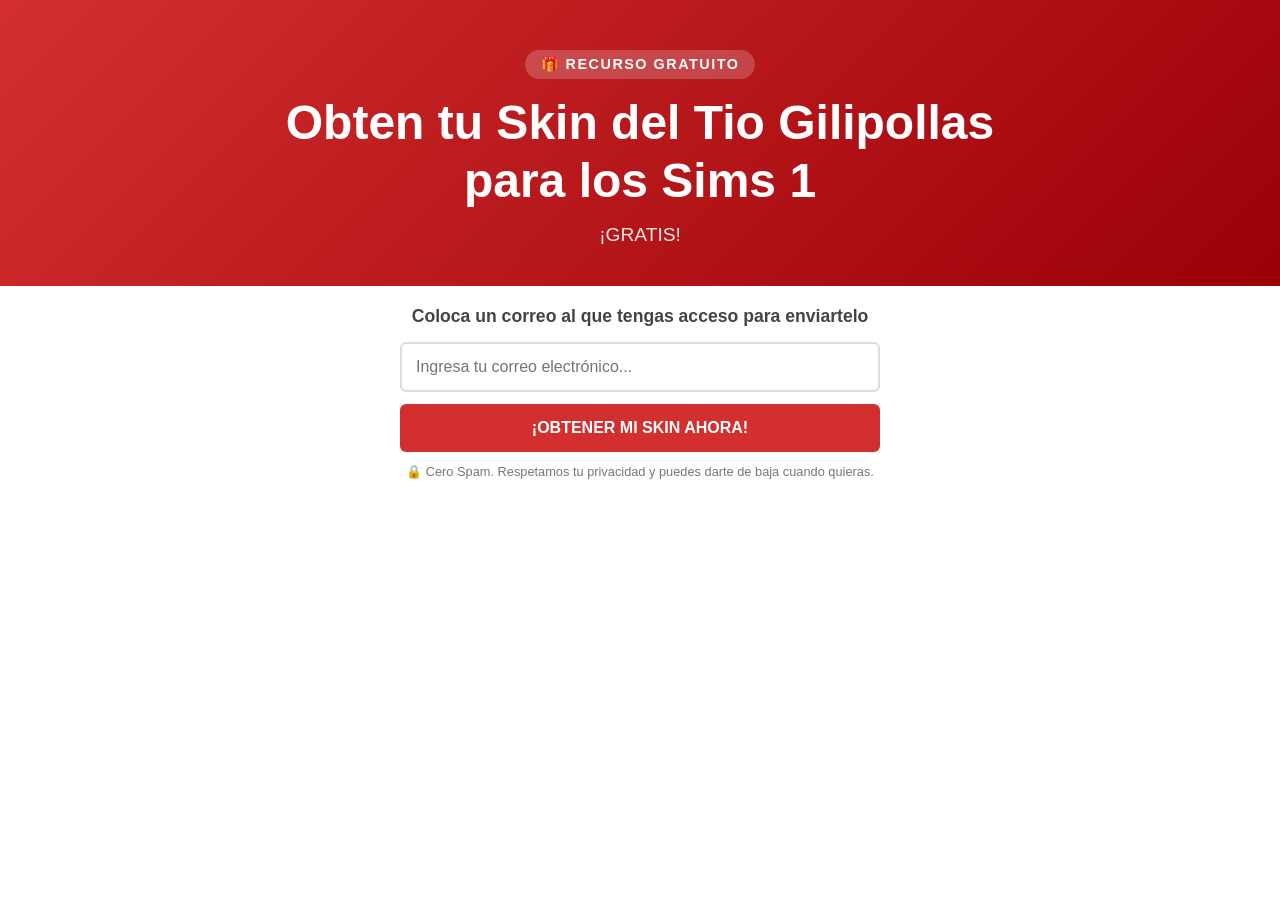
<file: index.html>
<!DOCTYPE html>
<html lang="es">
<head>
    <meta charset="UTF-8">
    <meta name="viewport" content="width=device-width, initial-scale=1.0">
    <title>Lead Magnet - Descarga Gratis</title>
    <style>
        * {
            box-sizing: border-box;
            margin: 0;
            padding: 0;
            font-family: 'Segoe UI', Tahoma, Geneva, Verdana, sans-serif;
        }

        body {
            background-color: #ffffff;
            color: #333;
        }

        /* 1. Encabezado Rojo */
        .hero-section {
            background: linear-gradient(135deg, #d32f2f, #9a0007);
            color: #ffffff;
            text-align: center;
            padding: 50px 20px 40px;
        }

        .hero-container {
            max-width: 800px;
            margin: 0 auto;
        }

        .tagline {
            text-transform: uppercase;
            font-weight: 700;
            letter-spacing: 1.5px;
            font-size: 0.9rem;
            background-color: rgba(255, 255, 255, 0.2);
            display: inline-block;
            padding: 6px 16px;
            border-radius: 20px;
            margin-bottom: 15px;
        }

        .hero-title {
            font-size: 3rem;
            line-height: 1.2;
            margin-bottom: 15px;
            font-weight: 800;
        }

        .hero-subtitle {
            font-size: 1.2rem;
            opacity: 0.9;
        }

        /* 2. Sección Blanca pegada justo debajo */
        .form-section {
            background-color: #ffffff;
            padding: 20px 20px 60px 20px; /* Mínima separación con el header */
            margin-top: 0; /* Totalmente pegado */
            width: 100%;
        }

        .form-container {
            max-width: 480px;
            margin: 0 auto; /* Centrado horizontal del contenido */
            text-align: center;
        }

        .form-title {
            font-size: 1.1rem;
            color: #444;
            margin-bottom: 15px;
            font-weight: 600;
        }

        .lead-form {
            display: flex;
            flex-direction: column;
            gap: 12px;
        }

        .input-email {
            width: 100%;
            padding: 14px;
            border: 2px solid #ddd;
            border-radius: 6px;
            font-size: 1rem;
            outline: none;
            transition: border-color 0.2s ease;
        }

        .input-email:focus {
            border-color: #d32f2f;
        }

        .btn-submit {
            background-color: #d32f2f;
            color: #ffffff;
            border: none;
            padding: 15px;
            font-size: 1rem;
            font-weight: 700;
            border-radius: 6px;
            cursor: pointer;
            transition: background-color 0.2s ease;
        }

        .btn-submit:hover {
            background-color: #b71c1c;
        }

        .privacy-note {
            font-size: 0.8rem;
            color: #777;
            margin-top: 12px;
        }

        @media (max-width: 600px) {
            .hero-title {
                font-size: 1.8rem;
            }
            .hero-subtitle {
                font-size: 1rem;
            }
        }
    </style>
</head>
<body>

    <!-- Encabezado Rojo -->
    <header class="hero-section">
        <div class="hero-container">
            <span class="tagline">🎁 Recurso Gratuito</span>
            <h1 class="hero-title">Obten tu Skin del Tio Gilipollas para los Sims 1</h1>
            <p class="hero-subtitle">¡GRATIS!</p>
        </div>
    </header>

    <!-- Sección Blanca directamente debajo -->
    <section class="form-section">
        <div class="form-container">
            <h2 class="form-title">Coloca un correo al que tengas acceso para enviartelo</h2>
            
            <form class="lead-form" action="#" method="POST">
                <input 
                    type="email" 
                    class="input-email" 
                    placeholder="Ingresa tu correo electrónico..." 
                    required
                >
                <button type="submit" class="btn-submit">
                    ¡OBTENER MI SKIN AHORA!
                </button>
            </form>

            <p class="privacy-note">🔒 Cero Spam. Respetamos tu privacidad y puedes darte de baja cuando quieras.</p>
        </div>
    </section>

</body>
</html>
</file>
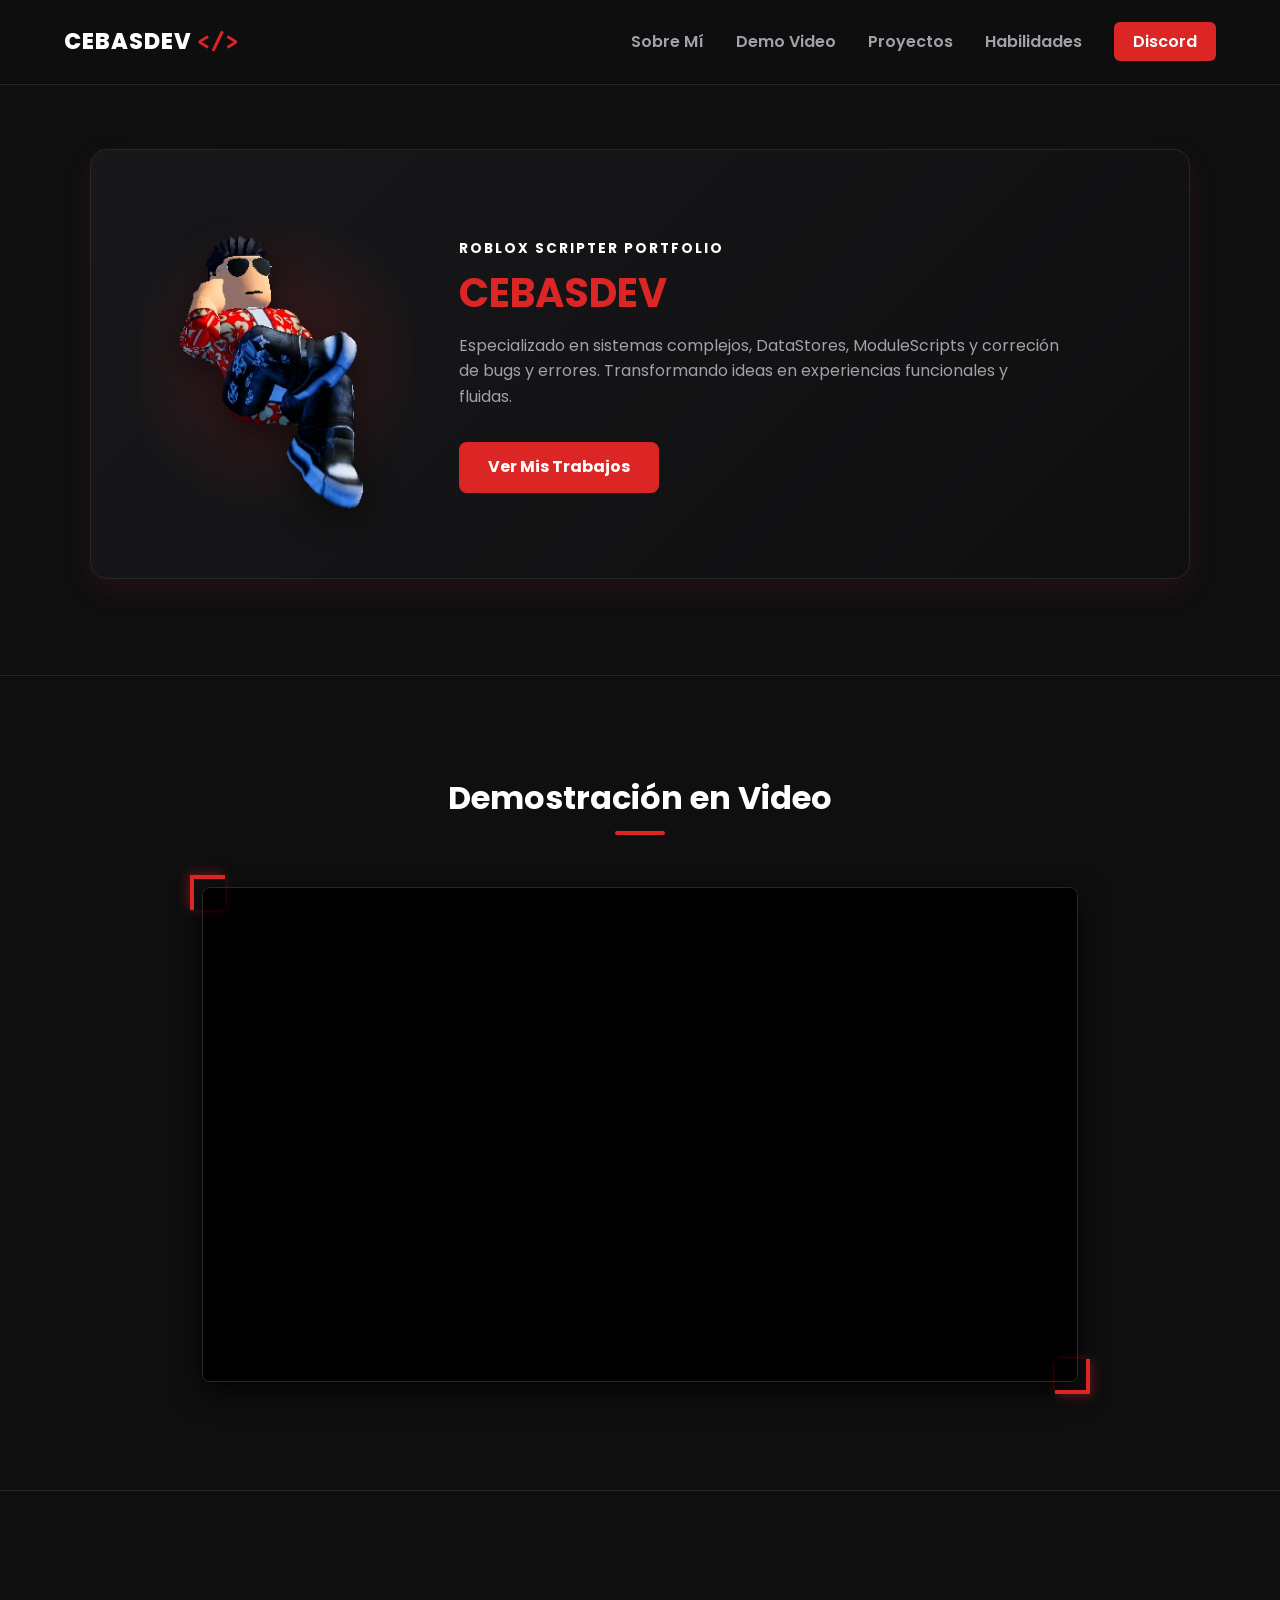
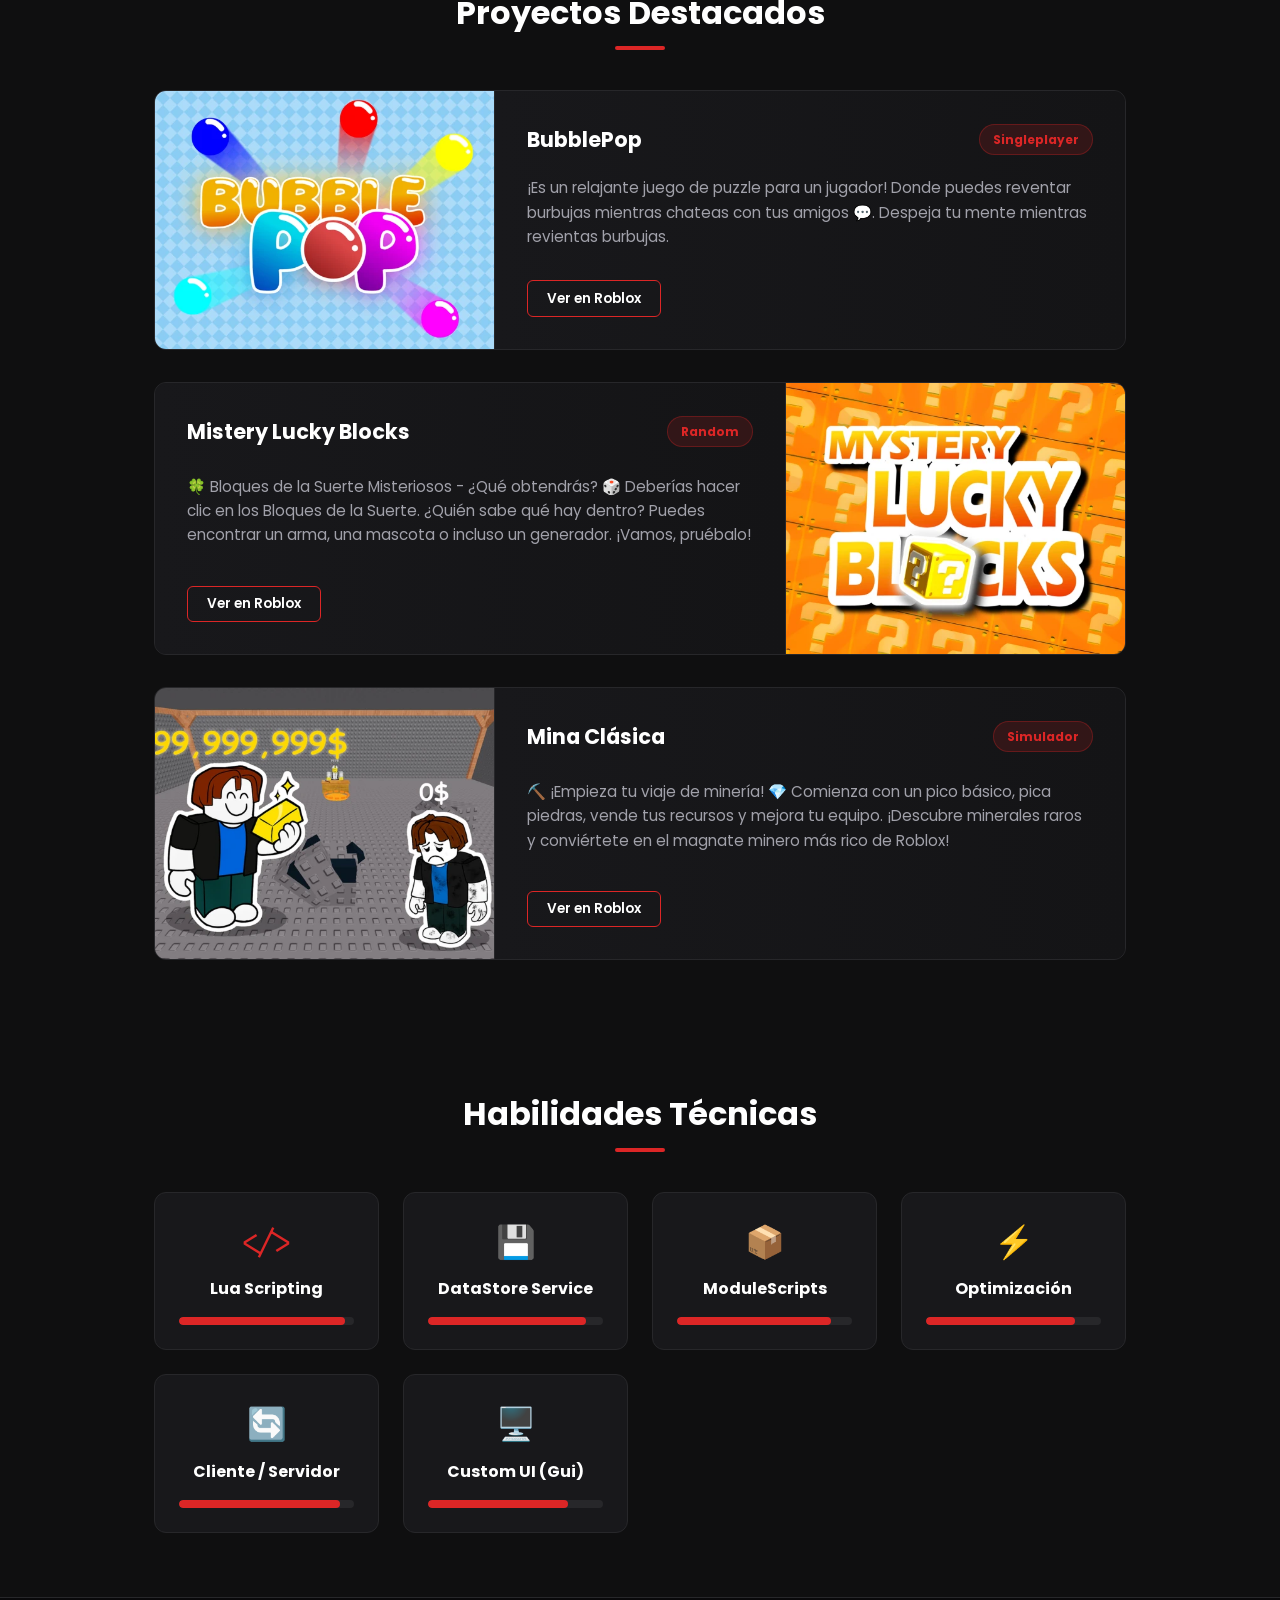
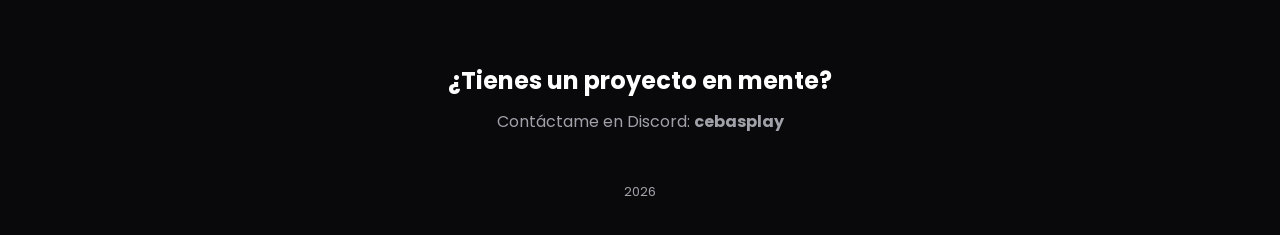
<file: portafolio/index.html>
<!DOCTYPE html>
<html lang="es">
<head>
  <meta charset="UTF-8" />
  <meta name="viewport" content="width=device-width, initial-scale=1.0" />
  <title>CebasDev Portafolio</title>
  <link rel="stylesheet" href="style.css" />
  <link rel="preconnect" href="https://fonts.googleapis.com">
  <link href="https://fonts.googleapis.com/css2?family=Poppins:wght@400;600;700;800&family=Fira+Code:wght@500&display=swap" rel="stylesheet">
</head>
<body>

  <!-- Navegación -->
  <nav class="navbar">
    <div class="logo">CEBASDEV <span>&lt;/&gt;</span></div>
    <ul class="nav-links">
      <li><a href="#about">Sobre Mí</a></li>
      <li><a href="#showcase">Demo Video</a></li>
      <li><a href="#projects">Proyectos</a></li>
      <li><a href="#skills">Habilidades</a></li>
      <li><a href="#contact" class="btn-discord">Discord</a></li>
    </ul>
  </nav>

  <!-- Banner Principal (Hero / Sobre Mí) -->
  <header class="hero" id="about">
    <div class="hero-container">
      <div class="avatar-card">
        <!-- Reemplaza "tu-avatar.png" por la imagen de tu personaje -->
        <img src="avatar.webp" alt="Roblox Avatar" class="avatar-img" />
      </div>
      <div class="hero-text">
        <span class="badge">ROBLOX SCRIPTER PORTFOLIO</span>
        <h1>CEBASDEV</h1>
        <p>
          Especializado en sistemas complejos, DataStores, ModuleScripts y correción de bugs y errores. 
          Transformando ideas en experiencias funcionales y fluidas.
        </p>
        <a href="#projects" class="btn-primary">Ver Mis Trabajos</a>
      </div>
    </div>
  </header>

  <hr class="divider">

  <!-- SECCIÓN: Video Showcase de YouTube (Entre Sobre Mí y Proyectos) -->
  <section class="section video-section" id="showcase">
    <h2 class="section-title">Demostración en Video</h2>
    
    <div class="video-container">
      <!-- Adorno de esquina: Superior Izquierda -->
      <div class="corner-accent corner-top-left"></div>
      
      <!-- Adorno de esquina: Inferior Derecha -->
      <div class="corner-accent corner-bottom-right"></div>

      <!-- Marco contenedor del video -->
      <div class="video-wrapper">
        <iframe width="560" height="315" src="https://www.youtube.com/embed/IFz34Opqrpc?si=oqa0164y4Cgnpw1p" title="YouTube video player" frameborder="0" allow="accelerometer; autoplay; clipboard-write; encrypted-media; gyroscope; picture-in-picture; web-share" referrerpolicy="strict-origin-when-cross-origin" allowfullscreen></iframe>
      </div>
    </div>
  </section>

  <hr class="divider">

  <!-- Sección de Proyectos (Rectángulos con imagen alterna) -->
  <section class="section" id="projects">
    <h2 class="section-title">Proyectos Destacados</h2>
    <div class="projects-list">
      
      <!-- Proyecto 1: Imagen a la izquierda -->
      <div class="project-row">
        <div class="project-preview">
          <div class="preview-overlay"></div>
          <img src="bubble.webp" alt="Roblox Avatar" class="bubble" />
        </div>
        <div class="project-info">
          <div class="project-header">
            <h3>BubblePop</h3>
            <span class="tech-tag">Singleplayer</span>
          </div>
          <p>
            ¡Es un relajante juego de puzzle para un jugador! Donde puedes reventar burbujas mientras chateas con tus amigos 💬. Despeja tu mente mientras revientas burbujas.
          </p>
          <div class="project-links">
            <a href="https://www.roblox.com/es/games/131857279034763/Bubble-Pop" target="_blank" class="btn-secondary">Ver en Roblox</a>
          </div>
        </div>
      </div>

      <!-- Proyecto 2: Imagen a la DERECHA (clase "reverse") -->
      <div class="project-row reverse">
        <div class="project-preview">
          <div class="preview-overlay"></div>
          <img src="lucky.webp" alt="Roblox Avatar" class="lucky" />
        </div>
        <div class="project-info">
          <div class="project-header">
            <h3>Mistery Lucky Blocks</h3>
            <span class="tech-tag">Random</span>
          </div>
          <p>
            🍀 Bloques de la Suerte Misteriosos - ¿Qué obtendrás? 🎲

Deberías hacer clic en los Bloques de la Suerte. ¿Quién sabe qué hay dentro? Puedes encontrar un arma, una mascota o incluso un generador. ¡Vamos, pruébalo!
          </p>
          <div class="project-links">
            <a href="https://www.roblox.com/es/games/132730002593833/Mystery-Lucky-Blocks" target="_blank" class="btn-secondary">Ver en Roblox</a>
          </div>
        </div>
      </div>

      <!-- Proyecto 3: Imagen a la izquierda -->
      <div class="project-row">
        <div class="project-preview">
          <div class="preview-overlay"></div>
          <img src="mina.webp" alt="Roblox Avatar" class="lucky" />
        </div>
        <div class="project-info">
          <div class="project-header">
            <h3>Mina Clásica</h3>
            <span class="tech-tag">Simulador</span>
          </div>
          <p>
⛏️ ¡Empieza tu viaje de minería! 💎

Comienza con un pico básico, pica piedras, vende tus recursos y mejora tu equipo. ¡Descubre minerales raros y conviértete en el magnate minero más rico de Roblox!
          </p>
          <div class="project-links">
            <a href="https://www.roblox.com/es/games/118177208524826/Mina-Cl-sica" target="_blank" class="btn-secondary">Ver en Roblox</a>
          </div>
        </div>
      </div>

    </div>
  </section>

  <!-- Sección de Habilidades -->
  <section class="section" id="skills">
    <h2 class="section-title">Habilidades Técnicas</h2>
    <div class="grid-skills">
      
      <div class="skill-card">
        <div class="skill-icon">&lt;/&gt;</div>
        <h4>Lua Scripting</h4>
        <div class="progress-bar"><div class="fill" style="width: 95%;"></div></div>
      </div>

      <div class="skill-card">
        <div class="skill-icon">💾</div>
        <h4>DataStore Service</h4>
        <div class="progress-bar"><div class="fill" style="width: 90%;"></div></div>
      </div>

      <div class="skill-card">
        <div class="skill-icon">📦</div>
        <h4>ModuleScripts</h4>
        <div class="progress-bar"><div class="fill" style="width: 88%;"></div></div>
      </div>

      <div class="skill-card">
        <div class="skill-icon">⚡</div>
        <h4>Optimización</h4>
        <div class="progress-bar"><div class="fill" style="width: 85%;"></div></div>
      </div>

      <div class="skill-card">
        <div class="skill-icon">🔄</div>
        <h4>Cliente / Servidor</h4>
        <div class="progress-bar"><div class="fill" style="width: 92%;"></div></div>
      </div>

      <div class="skill-card">
        <div class="skill-icon">🖥️</div>
        <h4>Custom UI (Gui)</h4>
        <div class="progress-bar"><div class="fill" style="width: 80%;"></div></div>
      </div>

    </div>
  </section>

  <!-- Pie de página / Contacto -->
  <footer class="footer" id="contact">
    <h3>¿Tienes un proyecto en mente?</h3>
    <p>Contáctame en Discord: <strong>cebasplay</strong></p>
    <p class="copyright">2026</p>
  </footer>

</body>
</html>
</file>
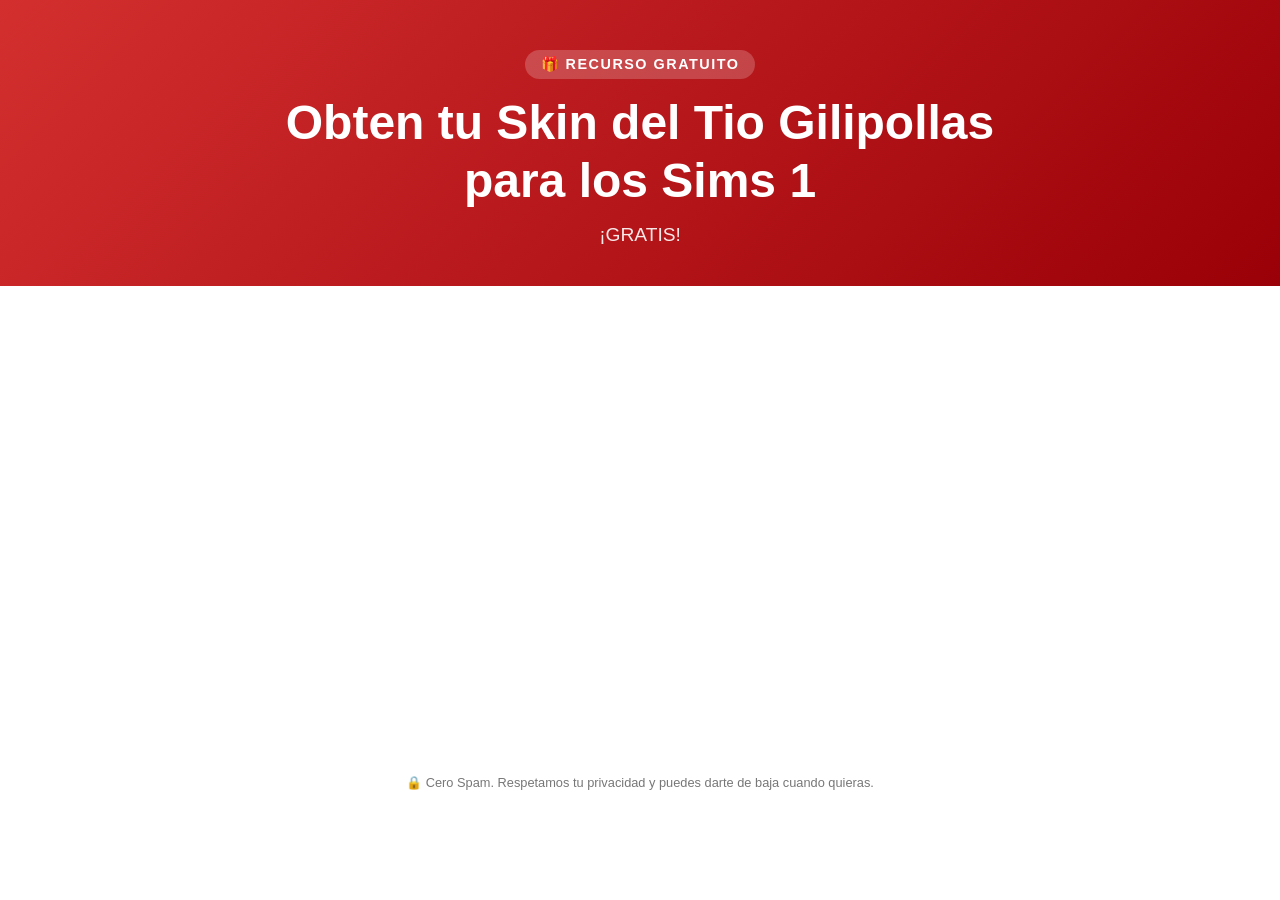
<file: tg.html>
<!DOCTYPE html>
<html lang="es">
<head>
    <meta charset="UTF-8">
    <meta name="viewport" content="width=device-width, initial-scale=1.0">
    <title>Descarga Gratis</title>
    <style>
        * {
            box-sizing: border-box;
            margin: 0;
            padding: 0;
            font-family: 'Segoe UI', Tahoma, Geneva, Verdana, sans-serif;
        }

        body {
            background-color: #ffffff;
            color: #333;
        }

        /* 1. Encabezado Rojo */
        .hero-section {
            background: linear-gradient(135deg, #d32f2f, #9a0007);
            color: #ffffff;
            text-align: center;
            padding: 50px 20px 40px;
        }

        .hero-container {
            max-width: 800px;
            margin: 0 auto;
        }

        .tagline {
            text-transform: uppercase;
            font-weight: 700;
            letter-spacing: 1.5px;
            font-size: 0.9rem;
            background-color: rgba(255, 255, 255, 0.2);
            display: inline-block;
            padding: 6px 16px;
            border-radius: 20px;
            margin-bottom: 15px;
        }

        .hero-title {
            font-size: 3rem;
            line-height: 1.2;
            margin-bottom: 15px;
            font-weight: 800;
        }

        .hero-subtitle {
            font-size: 1.2rem;
            opacity: 0.9;
        }

        /* 2. Sección Blanca pegada justo debajo */
        .form-section {
            background-color: #ffffff;
            padding: 20px 20px 60px 20px; /* Mínima separación con el header */
            margin-top: 0; /* Totalmente pegado */
            width: 100%;
        }

        .form-container {
            max-width: 480px;
            margin: 0 auto; /* Centrado horizontal del contenido */
            text-align: center;
        }

        .form-title {
            font-size: 0.9rem;
            color: #444;
            margin-bottom: 15px;
            font-weight: 600;
        }

        .lead-form {
            display: flex;
            flex-direction: column;
            gap: 12px;
        }

        .input-email {
            width: 100%;
            padding: 14px;
            border: 2px solid #ddd;
            border-radius: 6px;
            font-size: 1rem;
            outline: none;
            transition: border-color 0.2s ease;
        }

        .input-email:focus {
            border-color: #d32f2f;
        }

        .btn-submit {
            background-color: #d32f2f;
            color: #ffffff;
            border: none;
            padding: 15px;
            font-size: 1rem;
            font-weight: 700;
            border-radius: 6px;
            cursor: pointer;
            transition: background-color 0.2s ease;
        }

        .btn-submit:hover {
            background-color: #b71c1c;
        }

        .privacy-note {
            font-size: 0.8rem;
            color: #777;
            margin-top: 12px;
        }

        @media (max-width: 600px) {
            .hero-title {
                font-size: 1.8rem;
            }
            .hero-subtitle {
                font-size: 1rem;
            }
        }
    </style>
</head>
<body>

    <!-- Encabezado Rojo -->
    <header class="hero-section">
        <div class="hero-container">
            <span class="tagline">🎁 Recurso Gratuito</span>
            <h1 class="hero-title">Obten tu Skin del Tio Gilipollas para los Sims 1</h1>
            <p class="hero-subtitle">¡GRATIS!</p>
        </div>
    </header>

    <!-- Sección Blanca directamente debajo -->
    <section class="form-section">
        <div class="form-container">
            
            <iframe src="https://docs.google.com/forms/d/e/1FAIpQLSf26FWvfcUXqnZR4Nz-8b1ICX9a8cj4hBNWFx6KIaKGGbab3g/viewform?embedded=true" width="640" height="453" frameborder="0" marginheight="0" marginwidth="0">Cargando…</iframe>

            <p class="privacy-note">🔒 Cero Spam. Respetamos tu privacidad y puedes darte de baja cuando quieras.</p>
        </div>
    </section>

</body>
</html>
</file>
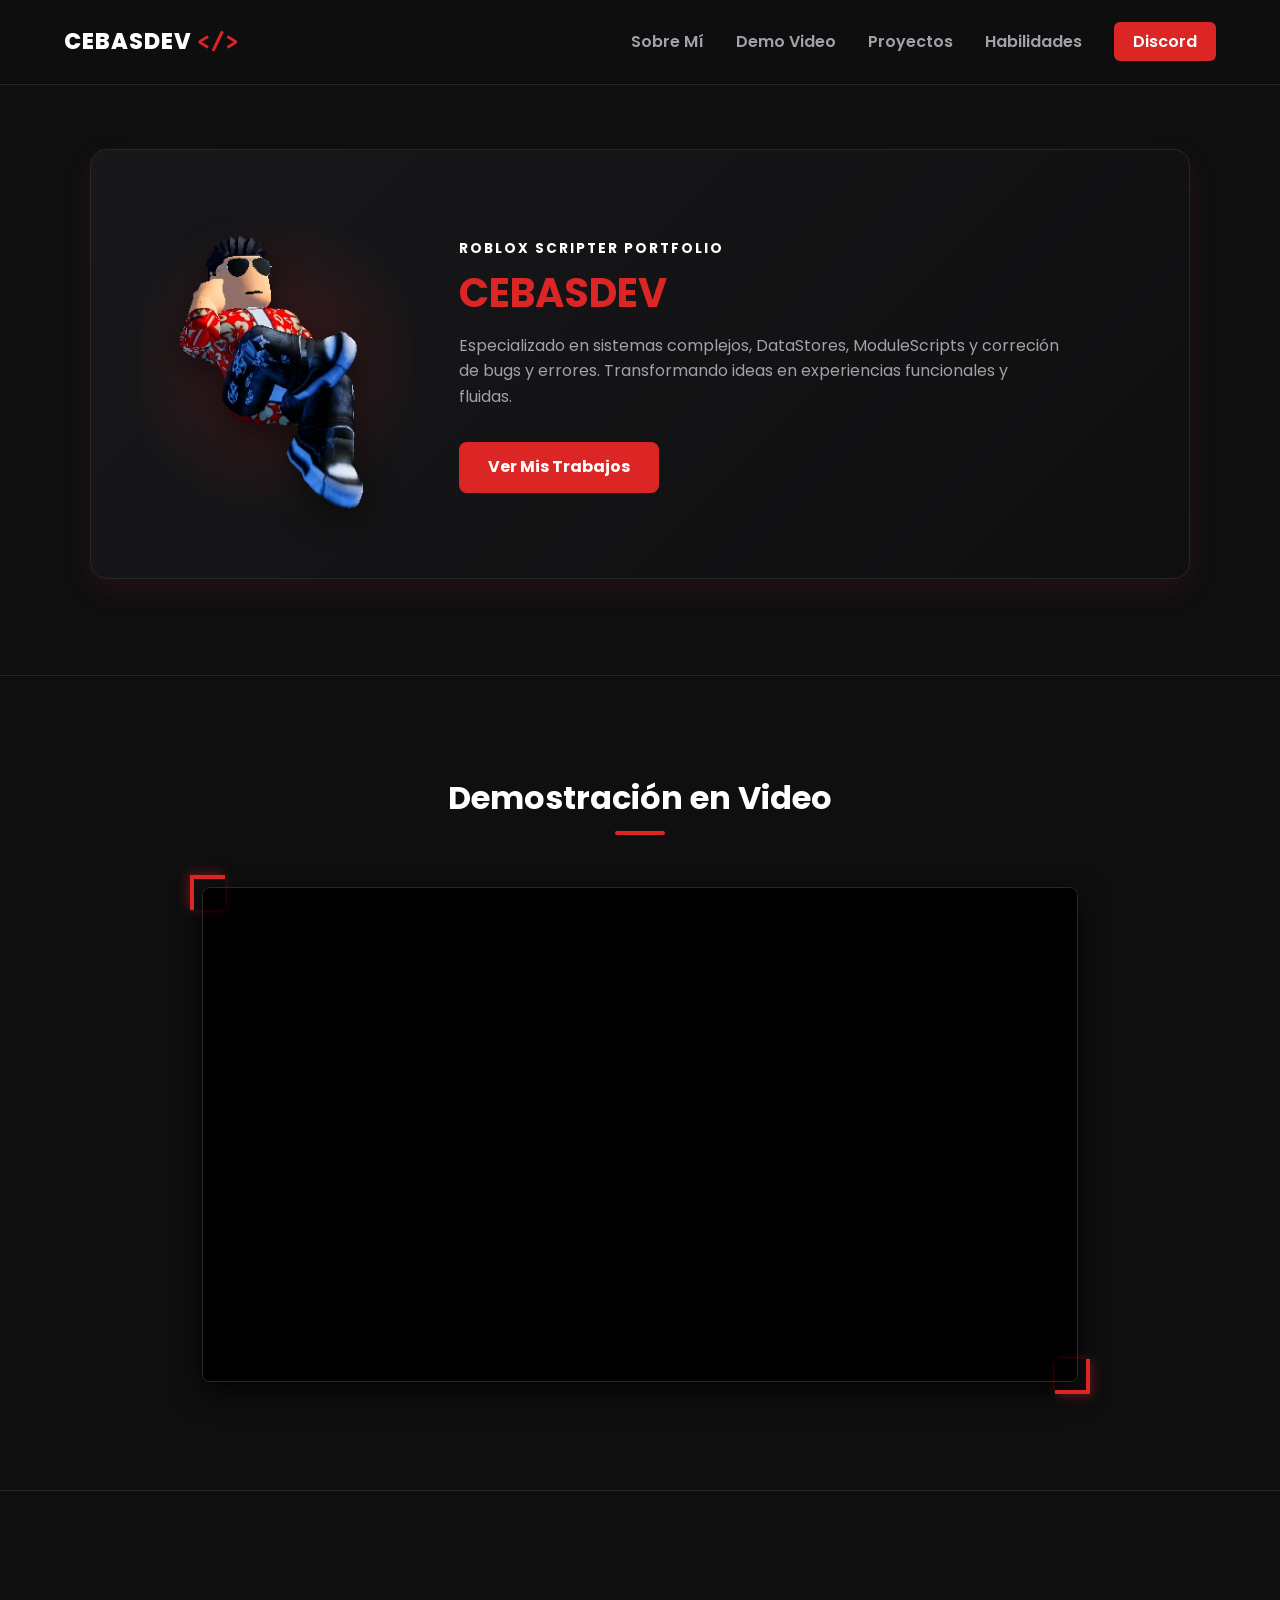
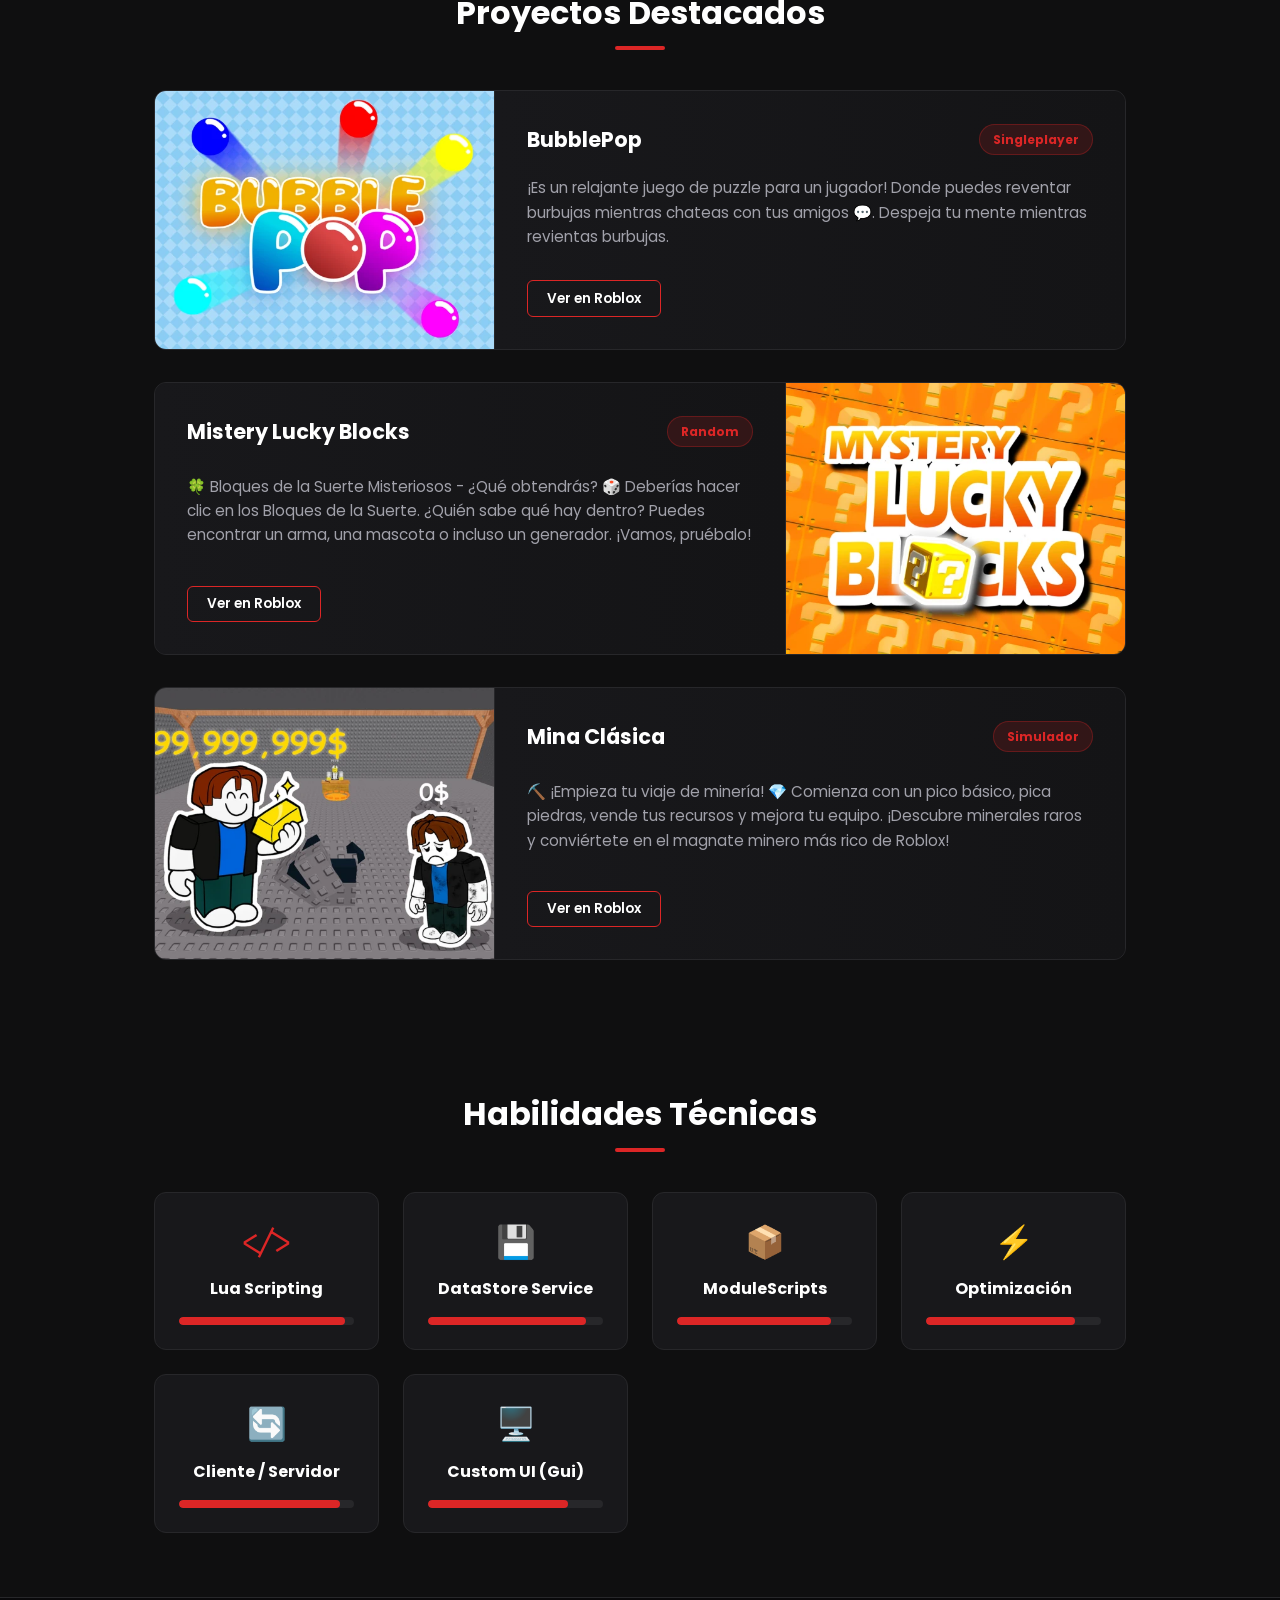
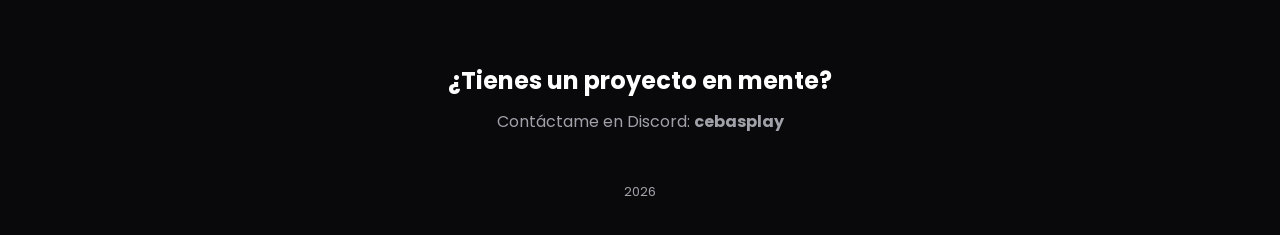
<file: portafolio/portafolio.html>
<!DOCTYPE html>
<html lang="es">
<head>
  <meta charset="UTF-8" />
  <meta name="viewport" content="width=device-width, initial-scale=1.0" />
  <title>CebasDev Portafolio</title>
  <link rel="stylesheet" href="style.css" />
  <link rel="preconnect" href="https://fonts.googleapis.com">
  <link href="https://fonts.googleapis.com/css2?family=Poppins:wght@400;600;700;800&family=Fira+Code:wght@500&display=swap" rel="stylesheet">
</head>
<body>

  <!-- Navegación -->
  <nav class="navbar">
    <div class="logo">CEBASDEV <span>&lt;/&gt;</span></div>
    <ul class="nav-links">
      <li><a href="#about">Sobre Mí</a></li>
      <li><a href="#showcase">Demo Video</a></li>
      <li><a href="#projects">Proyectos</a></li>
      <li><a href="#skills">Habilidades</a></li>
      <li><a href="#contact" class="btn-discord">Discord</a></li>
    </ul>
  </nav>

  <!-- Banner Principal (Hero / Sobre Mí) -->
  <header class="hero" id="about">
    <div class="hero-container">
      <div class="avatar-card">
        <!-- Reemplaza "tu-avatar.png" por la imagen de tu personaje -->
        <img src="avatar.webp" alt="Roblox Avatar" class="avatar-img" />
      </div>
      <div class="hero-text">
        <span class="badge">ROBLOX SCRIPTER PORTFOLIO</span>
        <h1>CEBASDEV</h1>
        <p>
          Especializado en sistemas complejos, DataStores, ModuleScripts y correción de bugs y errores. 
          Transformando ideas en experiencias funcionales y fluidas.
        </p>
        <a href="#projects" class="btn-primary">Ver Mis Trabajos</a>
      </div>
    </div>
  </header>

  <hr class="divider">

  <!-- SECCIÓN: Video Showcase de YouTube (Entre Sobre Mí y Proyectos) -->
  <section class="section video-section" id="showcase">
    <h2 class="section-title">Demostración en Video</h2>
    
    <div class="video-container">
      <!-- Adorno de esquina: Superior Izquierda -->
      <div class="corner-accent corner-top-left"></div>
      
      <!-- Adorno de esquina: Inferior Derecha -->
      <div class="corner-accent corner-bottom-right"></div>

      <!-- Marco contenedor del video -->
      <div class="video-wrapper">
        <!-- Reemplaza la URL de embed ("https://www.youtube.com/embed/TU_VIDEO_ID") por el ID de tu video de YouTube -->
        <iframe 
          src="https://www.youtube.com/watch?v=IFz34Opqrpc" 
          title="Roblox Scripting Showcase" 
          frameborder="0" 
          allow="accelerometer; autoplay; clipboard-write; encrypted-media; gyroscope; picture-in-picture; web-share" 
          allowfullscreen>
        </iframe>
      </div>
    </div>
  </section>

  <hr class="divider">

  <!-- Sección de Proyectos (Rectángulos con imagen alterna) -->
  <section class="section" id="projects">
    <h2 class="section-title">Proyectos Destacados</h2>
    <div class="projects-list">
      
      <!-- Proyecto 1: Imagen a la izquierda -->
      <div class="project-row">
        <div class="project-preview">
          <div class="preview-overlay"></div>
          <img src="bubble.webp" alt="Roblox Avatar" class="bubble" />
        </div>
        <div class="project-info">
          <div class="project-header">
            <h3>BubblePop</h3>
            <span class="tech-tag">Singleplayer</span>
          </div>
          <p>
            ¡Es un relajante juego de puzzle para un jugador! Donde puedes reventar burbujas mientras chateas con tus amigos 💬. Despeja tu mente mientras revientas burbujas.
          </p>
          <div class="project-links">
            <a href="https://www.roblox.com/es/games/131857279034763/Bubble-Pop" target="_blank" class="btn-secondary">Ver en Roblox</a>
          </div>
        </div>
      </div>

      <!-- Proyecto 2: Imagen a la DERECHA (clase "reverse") -->
      <div class="project-row reverse">
        <div class="project-preview">
          <div class="preview-overlay"></div>
          <img src="lucky.webp" alt="Roblox Avatar" class="lucky" />
        </div>
        <div class="project-info">
          <div class="project-header">
            <h3>Mistery Lucky Blocks</h3>
            <span class="tech-tag">Random</span>
          </div>
          <p>
            🍀 Bloques de la Suerte Misteriosos - ¿Qué obtendrás? 🎲

Deberías hacer clic en los Bloques de la Suerte. ¿Quién sabe qué hay dentro? Puedes encontrar un arma, una mascota o incluso un generador. ¡Vamos, pruébalo!
          </p>
          <div class="project-links">
            <a href="https://www.roblox.com/es/games/132730002593833/Mystery-Lucky-Blocks" target="_blank" class="btn-secondary">Ver en Roblox</a>
          </div>
        </div>
      </div>

      <!-- Proyecto 3: Imagen a la izquierda -->
      <div class="project-row">
        <div class="project-preview">
          <div class="preview-overlay"></div>
          <img src="mina.webp" alt="Roblox Avatar" class="lucky" />
        </div>
        <div class="project-info">
          <div class="project-header">
            <h3>Mina Clásica</h3>
            <span class="tech-tag">Simulador</span>
          </div>
          <p>
⛏️ ¡Empieza tu viaje de minería! 💎

Comienza con un pico básico, pica piedras, vende tus recursos y mejora tu equipo. ¡Descubre minerales raros y conviértete en el magnate minero más rico de Roblox!
          </p>
          <div class="project-links">
            <a href="https://www.roblox.com/es/games/118177208524826/Mina-Cl-sica" target="_blank" class="btn-secondary">Ver en Roblox</a>
          </div>
        </div>
      </div>

    </div>
  </section>

  <!-- Sección de Habilidades -->
  <section class="section" id="skills">
    <h2 class="section-title">Habilidades Técnicas</h2>
    <div class="grid-skills">
      
      <div class="skill-card">
        <div class="skill-icon">&lt;/&gt;</div>
        <h4>Lua Scripting</h4>
        <div class="progress-bar"><div class="fill" style="width: 95%;"></div></div>
      </div>

      <div class="skill-card">
        <div class="skill-icon">💾</div>
        <h4>DataStore Service</h4>
        <div class="progress-bar"><div class="fill" style="width: 90%;"></div></div>
      </div>

      <div class="skill-card">
        <div class="skill-icon">📦</div>
        <h4>ModuleScripts</h4>
        <div class="progress-bar"><div class="fill" style="width: 88%;"></div></div>
      </div>

      <div class="skill-card">
        <div class="skill-icon">⚡</div>
        <h4>Optimización</h4>
        <div class="progress-bar"><div class="fill" style="width: 85%;"></div></div>
      </div>

      <div class="skill-card">
        <div class="skill-icon">🔄</div>
        <h4>Cliente / Servidor</h4>
        <div class="progress-bar"><div class="fill" style="width: 92%;"></div></div>
      </div>

      <div class="skill-card">
        <div class="skill-icon">🖥️</div>
        <h4>Custom UI (Gui)</h4>
        <div class="progress-bar"><div class="fill" style="width: 80%;"></div></div>
      </div>

    </div>
  </section>

  <!-- Pie de página / Contacto -->
  <footer class="footer" id="contact">
    <h3>¿Tienes un proyecto en mente?</h3>
    <p>Contáctame en Discord: <strong>cebasplay</strong></p>
    <p class="copyright">2026</p>
  </footer>

</body>
</html>
</file>
<file: portafolio/style.css>
/* Variables de Color */
:root {
  --bg-dark: #0f0f10;
  --bg-card: #18181b;
  --bg-light: #ffffff;
  --primary-red: #dc2626;
  --hover-red: #b91c1c;
  --text-white: #ffffff;
  --text-gray: #a1a1aa;
  --border-color: #27272a;
}

/* Reset Básico */
* {
  margin: 0;
  padding: 0;
  box-sizing: border-box;
  font-family: 'Poppins', sans-serif;
}

body {
  background-color: var(--bg-dark);
  color: var(--text-white);
  line-height: 1.6;
}

/* Navegación */
.navbar {
  display: flex;
  justify-content: space-between;
  align-items: center;
  padding: 1.5rem 5%;
  background-color: rgba(15, 15, 16, 0.95);
  position: sticky;
  top: 0;
  z-index: 100;
  border-bottom: 1px solid var(--border-color);
}

.logo {
  font-size: 1.4rem;
  font-weight: 800;
  letter-spacing: 1px;
}

.logo span {
  color: var(--primary-red);
  font-family: 'Fira Code', monospace;
}

.nav-links {
  display: flex;
  list-style: none;
  align-items: center;
  gap: 2rem;
}

.nav-links a {
  color: var(--text-gray);
  text-decoration: none;
  font-weight: 600;
  transition: color 0.3s;
}

.nav-links a:hover {
  color: var(--text-white);
}

.btn-discord {
  background-color: var(--primary-red);
  color: var(--text-white) !important;
  padding: 0.5rem 1.2rem;
  border-radius: 6px;
  transition: background 0.3s !important;
}

.btn-discord:hover {
  background-color: var(--hover-red);
}

/* Banner Hero */
.hero {
  padding: 4rem 5%;
  display: flex;
  justify-content: center;
}

.hero-container {
  background: linear-gradient(135deg, #18181b 0%, #0f0f10 100%);
  border: 1px solid var(--border-color);
  border-radius: 16px;
  padding: 3rem;
  display: flex;
  align-items: center;
  gap: 3rem;
  max-width: 1100px;
  width: 100%;
  box-shadow: 0 10px 30px rgba(220, 38, 38, 0.1);
}

.avatar-card {
  background: radial-gradient(circle, rgba(220, 38, 38, 0.2) 0%, rgba(0,0,0,0) 70%);
  border-radius: 12px;
  padding: 1rem;
  display: flex;
  justify-content: center;
  align-items: center;
}

.avatar-img {
  width: 240px;
  height: auto;
  filter: drop-shadow(0 10px 15px rgba(0,0,0,0.5));
}

.bubble {
    width: 380px;
}

.lucky {
    width: 400px;
}

.hero-text {
  max-width: 600px;
  color: var(--primary-red);
}

.badge {
  color: var(--text-white);
  font-weight: 700;
  font-size: 0.85rem;
  letter-spacing: 2px;
}

.hero-text h1 {
  font-size: 2.5rem;
  margin: 0.5rem 0 1rem 0;
  line-height: 1.2;
}

.hero-text p {
  color: var(--text-gray);
  margin-bottom: 2rem;
  font-size: 1rem;
}

.btn-primary {
  display: inline-block;
  background-color: var(--primary-red);
  color: var(--text-white);
  padding: 0.8rem 1.8rem;
  text-decoration: none;
  font-weight: 700;
  border-radius: 8px;
  transition: background 0.3s, transform 0.2s;
}

.btn-primary:hover {
  background-color: var(--hover-red);
  transform: translateY(-2px);
}

.divider {
  border: 0;
  height: 1px;
  background: var(--border-color);
  margin: 2rem 0;
}

/* SECCIÓN DEL VIDEO CON ADORNOS EN DOS ESQUINAS */
.video-section {
  display: flex;
  flex-direction: column;
  align-items: center;
}

.video-container {
  position: relative;
  width: 100%;
  max-width: 900px;
  padding: 12px; /* Espacio para separar el video de los adorno de esquina */
  margin: 0 auto;
}

/* Marco del video responsivo en 16:9 */
.video-wrapper {
  position: relative;
  width: 100%;
  padding-bottom: 56.25%; /* Relación de aspecto 16:9 */
  height: 0;
  background-color: #000000;
  border-radius: 8px;
  overflow: hidden;
  box-shadow: 0 10px 30px rgba(0, 0, 0, 0.8);
  border: 1px solid var(--border-color);
}

.video-wrapper iframe {
  position: absolute;
  top: 0;
  left: 0;
  width: 100%;
  height: 100%;
}

/* Estilos para los Adornos de Esquina Rojos */
.corner-accent {
  position: absolute;
  width: 35px;
  height: 35px;
  pointer-events: none;
  z-index: 10;
  transition: all 0.3s ease;
}

/* Esquina Superior Izquierda */
.corner-top-left {
  top: 0;
  left: 0;
  border-top: 4px solid var(--primary-red);
  border-left: 4px solid var(--primary-red);
  box-shadow: -2px -2px 10px rgba(220, 38, 38, 0.4);
}

/* Esquina Inferior Derecha */
.corner-bottom-right {
  bottom: 0;
  right: 0;
  border-bottom: 4px solid var(--primary-red);
  border-right: 4px solid var(--primary-red);
  box-shadow: 2px 2px 10px rgba(220, 38, 38, 0.4);
}

/* Efecto hover interactivo en el marco de video */
.video-container:hover .corner-accent {
  width: 45px;
  height: 45px;
  box-shadow: 0 0 15px rgba(220, 38, 38, 0.8);
}

/* Secciones Generales */
.section {
  padding: 4rem 5%;
  max-width: 1100px;
  margin: 0 auto;
}

.section-title {
  font-size: 2rem;
  margin-bottom: 2.5rem;
  text-align: center;
  position: relative;
}

.section-title::after {
  content: '';
  display: block;
  width: 50px;
  height: 4px;
  background-color: var(--primary-red);
  margin: 0.5rem auto 0 auto;
  border-radius: 2px;
}

/* PROYECTOS EN RECTÁNGULOS */
.projects-list {
  display: flex;
  flex-direction: column;
  gap: 2rem;
}

.project-row {
  display: flex;
  background-color: var(--bg-card);
  border: 1px solid var(--border-color);
  border-radius: 12px;
  overflow: hidden;
  transition: all 0.4s ease;
  position: relative;
}

.project-row.reverse {
  flex-direction: row-reverse;
}

.project-row:hover {
  border-color: var(--primary-red);
  box-shadow: 0 10px 30px rgba(220, 38, 38, 0.2);
}

.project-preview {
  width: 340px;
  min-width: 340px;
  position: relative;
  background-color: #0d0d0e;
  display: flex;
  align-items: center;
  justify-content: center;
  overflow: hidden;
}

.project-row:not(.reverse) .project-preview {
  border-right: 1px solid var(--border-color);
}

.project-row.reverse .project-preview {
  border-left: 1px solid var(--border-color);
}

.preview-overlay {
  position: absolute;
  top: 0;
  left: 0;
  width: 100%;
  height: 100%;
  opacity: 0.3;
  transition: opacity 0.4s ease;
}

.preview-text {
  position: relative;
  z-index: 2;
  color: var(--text-gray);
  font-size: 0.85rem;
  padding: 1rem;
  text-align: center;
  transition: color 0.4s ease, transform 0.4s ease;
}

.project-row:hover .preview-overlay {
  opacity: 0.85;
}

.project-row:hover .preview-text {
  color: var(--text-white);
  transform: scale(1.05);
}

.project-info {
  padding: 2rem;
  display: flex;
  flex-direction: column;
  justify-content: space-between;
  width: 100%;
  background: linear-gradient(90deg, rgba(24,24,27,1) 0%, rgba(20,20,22,1) 100%);
}

.project-header {
  display: flex;
  justify-content: space-between;
  align-items: center;
  margin-bottom: 0.8rem;
}

.project-header h3 {
  font-size: 1.3rem;
  color: var(--text-white);
  transition: color 0.3s ease;
}

.project-row:hover .project-header h3 {
  color: #ff4d4d;
}

.tech-tag {
  background-color: rgba(220, 38, 38, 0.15);
  color: var(--primary-red);
  font-size: 0.75rem;
  font-weight: 700;
  padding: 0.3rem 0.8rem;
  border-radius: 20px;
  border: 1px solid rgba(220, 38, 38, 0.3);
}

.project-info p {
  color: var(--text-gray);
  font-size: 0.95rem;
  margin-bottom: 1.5rem;
}

.btn-secondary {
  display: inline-block;
  color: var(--text-white);
  border: 1px solid var(--primary-red);
  padding: 0.4rem 1.2rem;
  text-decoration: none;
  font-size: 0.85rem;
  font-weight: 600;
  border-radius: 6px;
  transition: background 0.3s, color 0.3s;
}

.btn-secondary:hover {
  background-color: var(--primary-red);
  color: var(--text-white);
}

/* Grilla de Habilidades */
.grid-skills {
  display: grid;
  grid-template-columns: repeat(auto-fit, minmax(220px, 1fr));
  gap: 1.5rem;
}

.skill-card {
  background-color: var(--bg-card);
  border: 1px solid var(--border-color);
  border-radius: 12px;
  padding: 1.5rem;
  text-align: center;
}

.skill-icon {
  font-size: 2rem;
  color: var(--primary-red);
  margin-bottom: 0.5rem;
  font-family: 'Fira Code', monospace;
}

.skill-card h4 {
  margin-bottom: 1rem;
}

.progress-bar {
  background-color: #27272a;
  height: 8px;
  border-radius: 4px;
  overflow: hidden;
}

.fill {
  background-color: var(--primary-red);
  height: 100%;
  border-radius: 4px;
}

/* Footer */
.footer {
  text-align: center;
  padding: 4rem 2rem 2rem 2rem;
  background-color: #09090b;
  border-top: 1px solid var(--border-color);
}

.footer h3 {
  font-size: 1.5rem;
  margin-bottom: 0.5rem;
}

.footer p {
  color: var(--text-gray);
}

.copyright {
  font-size: 0.8rem;
  margin-top: 3rem;
  color: #52525b;
}

/* Responsive */
@media (max-width: 850px) {
  .project-row,
  .project-row.reverse {
    flex-direction: column;
  }
  .project-preview {
    width: 100%;
    min-width: 100%;
    height: 180px;
    border-right: none !important;
    border-left: none !important;
    border-bottom: 1px solid var(--border-color);
  }
  .project-header {
    flex-direction: column;
    align-items: flex-start;
    gap: 0.5rem;
  }
  .hero-container {
    flex-direction: column;
    text-align: center;
  }
}
</file>
